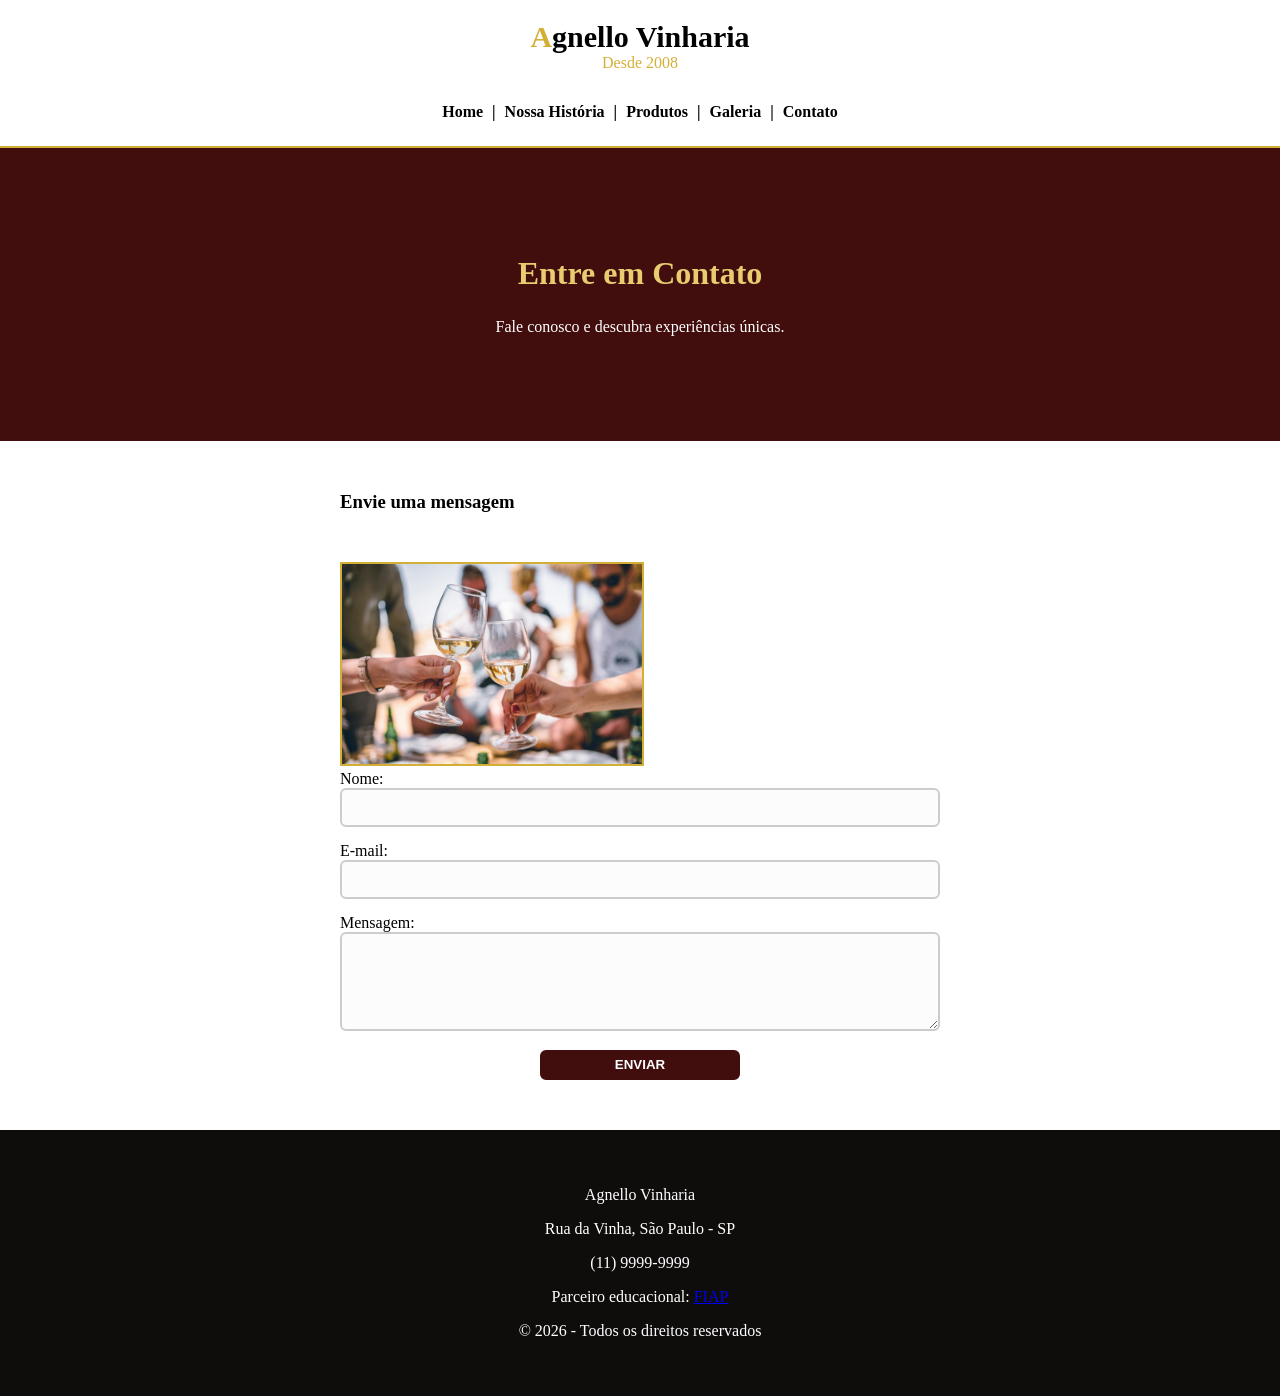
<file: src/pages/contato.html>
<!DOCTYPE html>
<html lang="pt-br">
<head>
    <meta charset="UTF-8">
    <title>Contato | Vinharia Agnello</title>
    <link rel="stylesheet" href="../css/style.css">
</head>
<body>

    <header>
        <h1>Agnello Vinharia</h1>
        <p>Desde 2008</p>

        <nav>
            <a href="../../index.html">Home</a> |
            <a href="historia.html">Nossa História</a> |
            <a href="produtos.html">Produtos</a> |
            <a href="galeria.html">Galeria</a> |
            <a href="contato.html">Contato</a>
        </nav>
    </header>

    <main>

        <section id="banner">
            <h2>Entre em Contato</h2>
            <p>Fale conosco e descubra experiências únicas.</p>
        </section>

        <section id="contato" style="max-width: 600px; margin: 50px auto; text-align: left;">
            
            <h3>Envie uma mensagem</h3>

            <img src="../assets/img/im7.jpg" style="width: 50%; margin-top: 30px; border:2px solid #d4af37;">

            <form>

                <!-- NOME -->
                <label for="nome">Nome:</label><br>
                <input type="text" id="nome" name="nome" style="width:100%; margin-bottom:15px;"><br>

                <!-- EMAIL -->
                <label for="email">E-mail:</label><br>
                <input type="email" id="email" name="email" style="width:100%; margin-bottom:15px;"><br>

                <!-- MENSAGEM -->
                <label for="mensagem">Mensagem:</label><br>
                <textarea id="mensagem" name="mensagem" rows="5" style="width:100%; margin-bottom:15px;"></textarea><br>

                <!-- BOTÃO -->
                <button type="submit">Enviar</button>

            </form>

        </section>

    </main>

    <footer>
        <p>Agnello Vinharia</p>
        <p>Rua da Vinha, São Paulo - SP</p>
        <p>(11) 9999-9999</p>
        <p>
            Parceiro educacional: 
            <a href="https://www.fiap.com.br" target="_blank" rel="noopener">
                FIAP
            </a>
        </p>
        <p>© 2026 - Todos os direitos reservados</p>
    </footer>

</body>
</html>
</file>
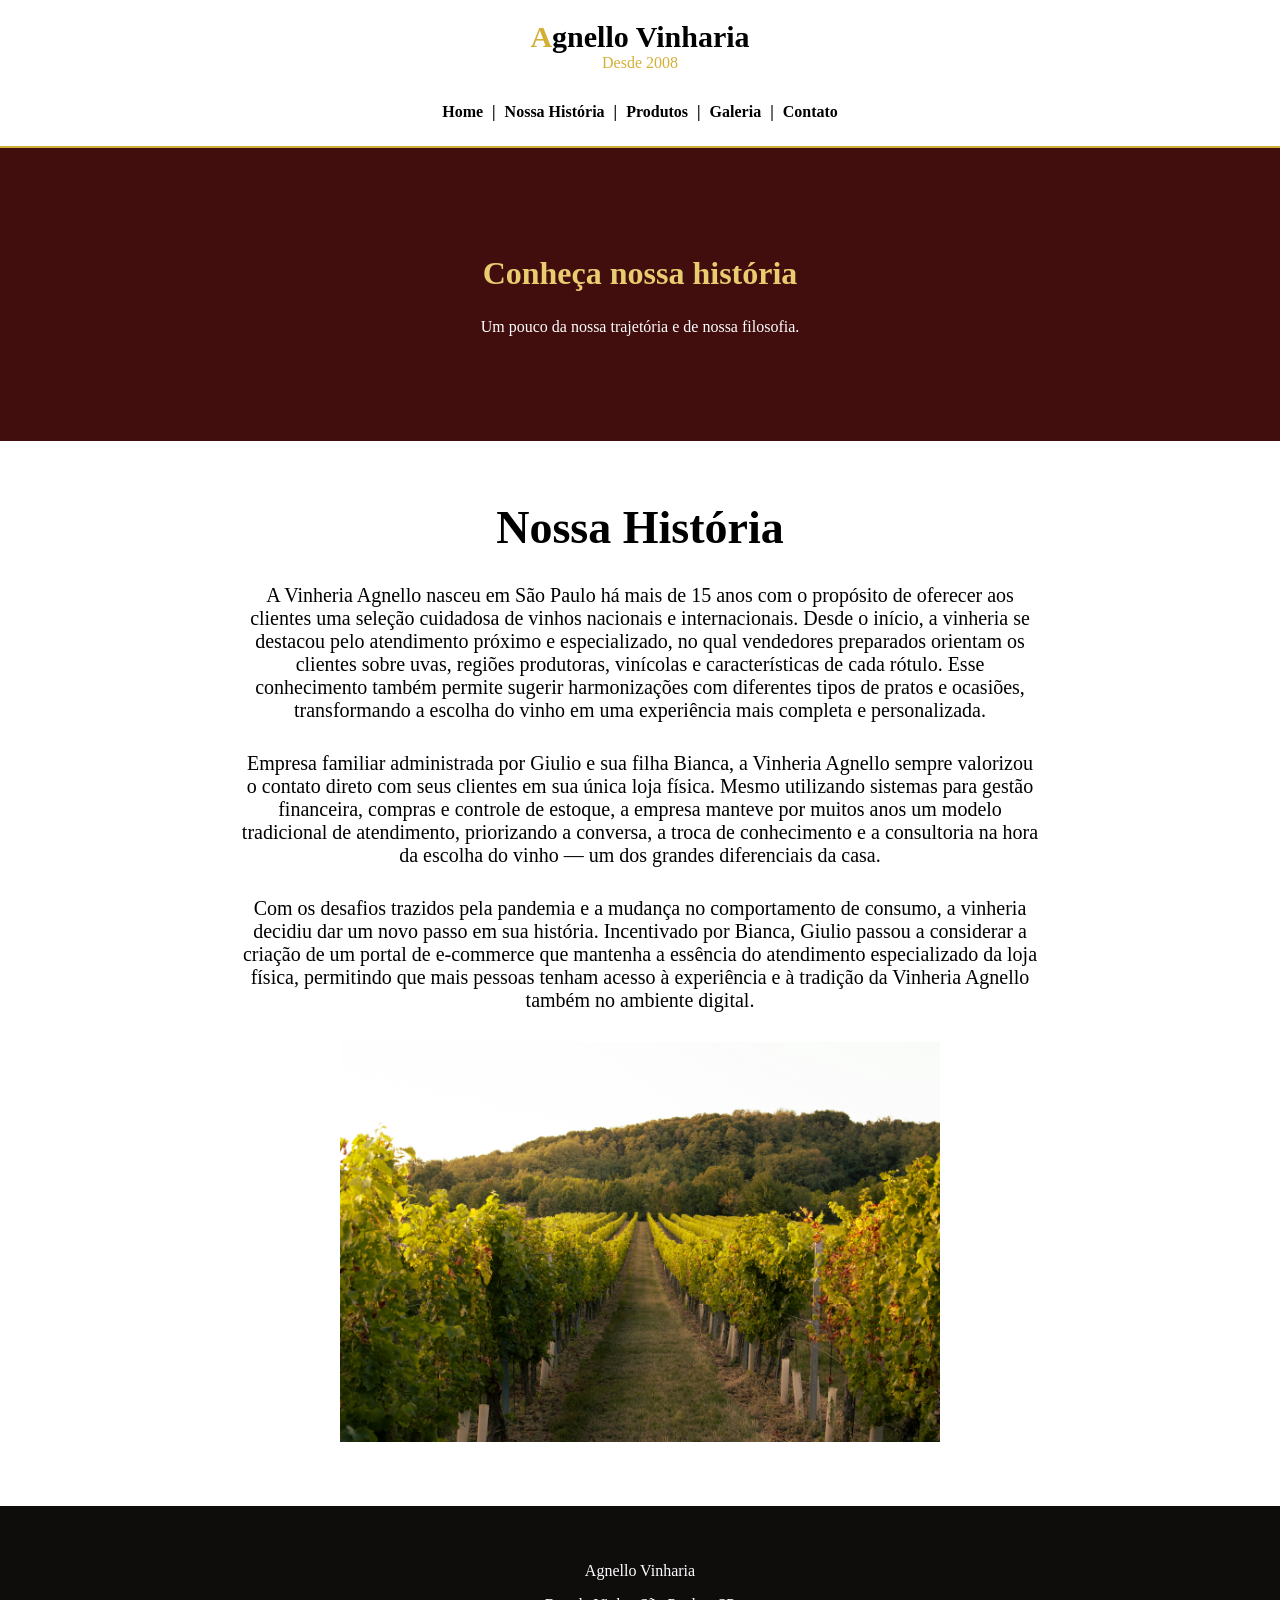
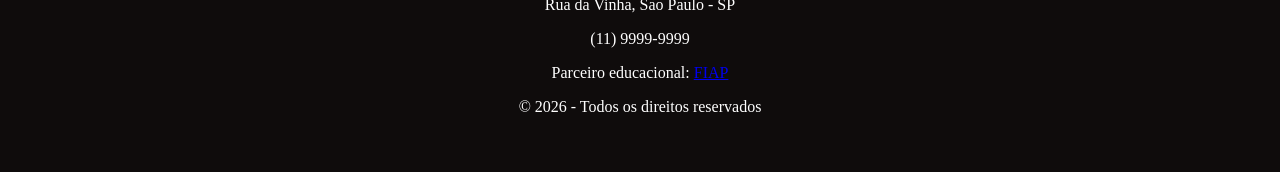
<file: src/pages/historia.html>
<!DOCTYPE html>
<html lang="pt-br">

<head>
    <meta charset="UTF-8">
    <title>Vinharia Agnello</title>
    <link rel="stylesheet" href="../css/style.css">
</head>

<body>

    <header>
        <h1>Agnello Vinharia</h1>
        <p>Desde 2008</p>

        <nav>
            <a href="../../index.html">Home</a> |
            <a href="historia.html">Nossa História</a> |
            <a href="produtos.html">Produtos</a> |
            <a href="galeria.html">Galeria</a> |
            <a href="contato.html">Contato</a>
        </nav>
    </header>

    <main>
        <section id="banner">
            <h2>Conheça nossa história</h2>
            <p>Um pouco da nossa trajetória e de nossa filosofia.</p>
        </section>

        <section id="sobre">
            <h3>Nossa História</h3>

            <p>
                A Vinheria Agnello nasceu em São Paulo há mais de 15 anos com o propósito de oferecer aos clientes uma
                seleção cuidadosa de vinhos nacionais e internacionais. Desde o início, a vinheria se destacou pelo
                atendimento próximo e especializado, no qual vendedores preparados orientam os clientes sobre uvas,
                regiões produtoras, vinícolas e características de cada rótulo. Esse conhecimento também permite sugerir
                harmonizações com diferentes tipos de pratos e ocasiões, transformando a escolha do vinho em uma
                experiência mais completa e personalizada.
            </p>
            <p>
                Empresa familiar administrada por Giulio e sua filha Bianca, a Vinheria Agnello sempre valorizou o
                contato
                direto com seus clientes em sua única loja física. Mesmo utilizando sistemas para gestão financeira,
                compras
                e controle de estoque, a empresa manteve por muitos anos um modelo tradicional de atendimento,
                priorizando a
                conversa, a troca de conhecimento e a consultoria na hora da escolha do vinho — um dos grandes
                diferenciais
                da casa.
            </p>

            <p>
                Com os desafios trazidos pela pandemia e a mudança no comportamento de consumo, a vinheria decidiu dar um
            novo passo em sua história. Incentivado por Bianca, Giulio passou a considerar a criação de um portal de
            e-commerce que mantenha a essência do atendimento especializado da loja física, permitindo que mais pessoas
            tenham acesso à experiência e à tradição da Vinheria Agnello também no ambiente digital.
            </p>

            <img src="../assets/img/imgg.jpg" alt="Vinharia Agnello" style="max-width: 600px; width: 100%">
            
        </section>
    </main>

    <footer>
        <p>Agnello Vinharia</p>
        <p>Rua da Vinha, São Paulo - SP</p>
        <p>(11) 9999-9999</p>
        <p>
            Parceiro educacional: 
            <a href="https://www.fiap.com.br" target="_blank" rel="noopener">
                FIAP
            </a>
        </p>
        <p>© 2026 - Todos os direitos reservados</p>
    </footer>

</body>

</html>
</file>
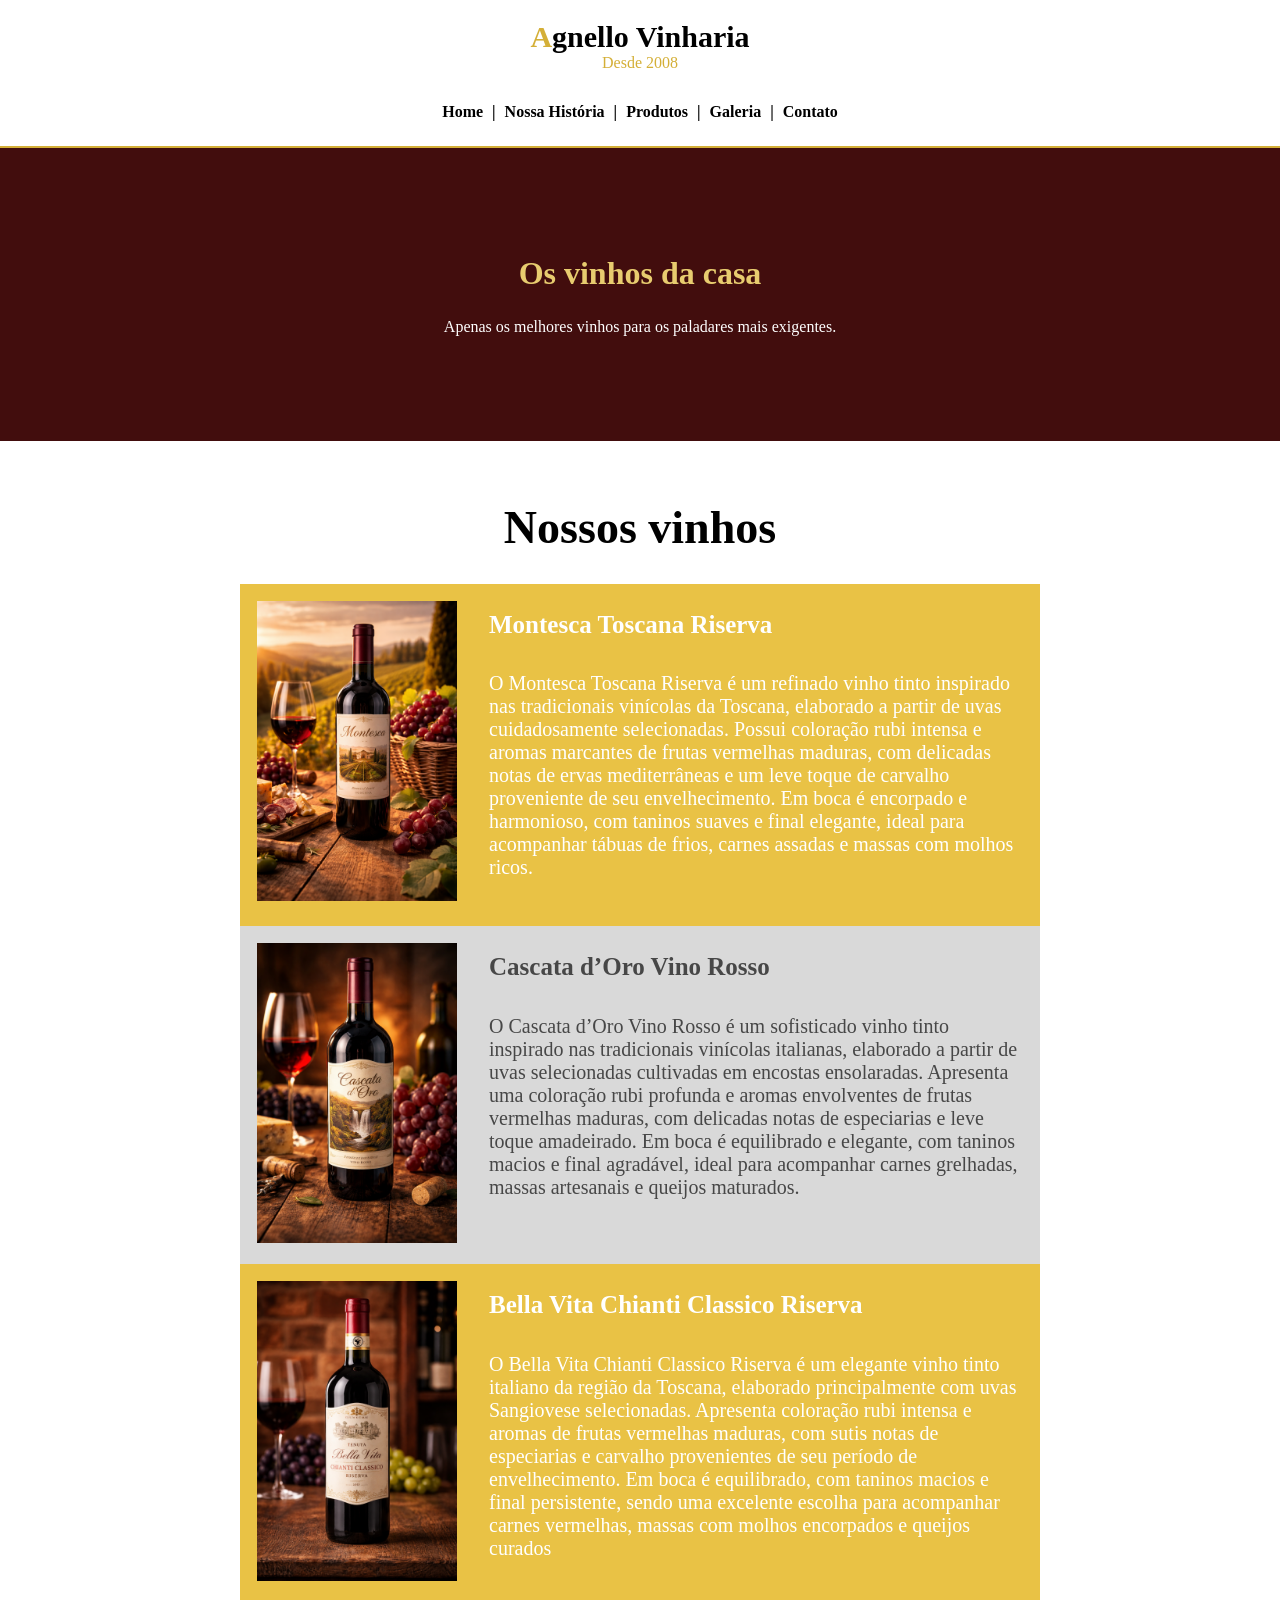
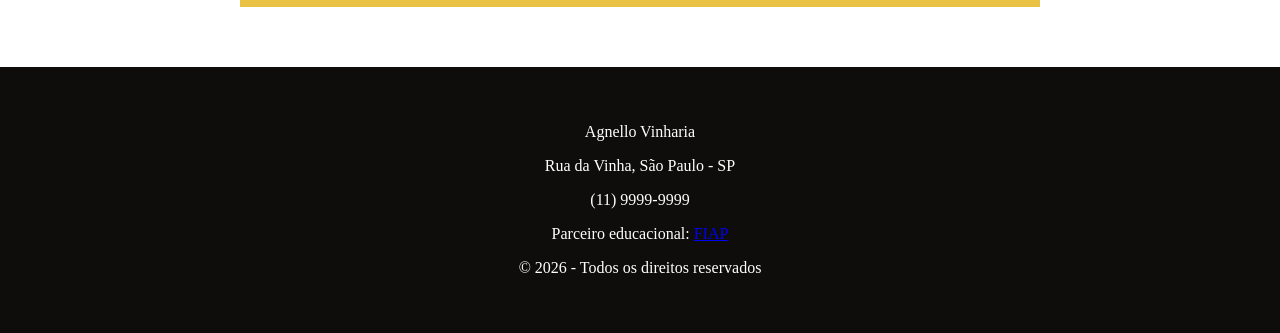
<file: src/pages/produtos.html>
<!DOCTYPE html>
<html lang="pt-br">

<head>
    <meta charset="UTF-8">
    <title>Vinharia Agnello</title>
    <link rel="stylesheet" href="../css/style.css">
</head>

<body>

    <header>
        <h1>Agnello Vinharia</h1>
        <p>Desde 2008</p>

        <nav>
            <a href="../../index.html">Home</a> |
            <a href="historia.html">Nossa História</a> |
            <a href="produtos.html">Produtos</a> |
            <a href="galeria.html">Galeria</a> |
            <a href="contato.html">Contato</a>
        </nav>
    </header>

    <main>
        <section id="banner">
            <h2>Os vinhos da casa</h2>
            <p>Apenas os melhores vinhos para os paladares mais exigentes.</p>
        </section>

        <section id="sobre">
            <h3>Nossos vinhos</h3>

            <section id="vinho">
                <table>
                    <tr>
                        <td class="imagem">
                            <img src="../assets/img/Montesca.png" alt="Montesca">
                        </td>

                        <td class="texto">
                            <h4>Montesca Toscana Riserva</h4>
                            <p>O Montesca Toscana Riserva é um refinado vinho tinto inspirado nas tradicionais vinícolas
                                da Toscana, elaborado a partir de uvas cuidadosamente selecionadas. Possui coloração
                                rubi intensa e aromas marcantes de frutas vermelhas maduras, com delicadas notas de
                                ervas mediterrâneas e um leve toque de carvalho proveniente de seu envelhecimento. Em
                                boca é encorpado e harmonioso, com taninos suaves e final elegante, ideal para
                                acompanhar tábuas de frios, carnes assadas e massas com molhos ricos.</p>
                        </td>
                    </tr>
                </table>
            </section>

            <section id="vinho2">
                <table>
                    <tr>
                        <td class="imagem">
                            <img src="../assets/img/Cascata d'Oro.png" alt="Cascata">
                        </td>

                        <td class="texto">
                            <h4>Cascata d’Oro Vino Rosso</h4>
                            <p>O Cascata d’Oro Vino Rosso é um sofisticado vinho tinto inspirado nas tradicionais
                                vinícolas italianas, elaborado a partir de uvas selecionadas cultivadas em encostas
                                ensolaradas. Apresenta uma coloração rubi profunda e aromas envolventes de frutas
                                vermelhas maduras, com delicadas notas de especiarias e leve toque amadeirado. Em boca é
                                equilibrado e elegante, com taninos macios e final agradável, ideal para acompanhar
                                carnes grelhadas, massas artesanais e queijos maturados.</p>
                        </td>
                    </tr>
                </table>
            </section>

            <section id="vinho">
                <table>
                    <tr>
                        <td class="imagem">
                            <img src="../assets/img/Bella Vita.png" alt="Montesca">
                        </td>

                        <td class="texto">
                            <h4>Bella Vita Chianti Classico Riserva</h4>
                            <p>O Bella Vita Chianti Classico Riserva é um elegante vinho tinto italiano da região da
                                Toscana, elaborado principalmente com uvas Sangiovese selecionadas. Apresenta coloração
                                rubi intensa e aromas de frutas vermelhas maduras, com sutis notas de especiarias e
                                carvalho provenientes de seu período de envelhecimento. Em boca é equilibrado, com
                                taninos macios e final persistente, sendo uma excelente escolha para acompanhar carnes
                                vermelhas, massas com molhos encorpados e queijos curados</p>
                        </td>
                    </tr>
                </table>
            </section>

        </section>
    </main>

    <footer>
        <p>Agnello Vinharia</p>
        <p>Rua da Vinha, São Paulo - SP</p>
        <p>(11) 9999-9999</p>
        <p>
            Parceiro educacional: 
            <a href="https://www.fiap.com.br" target="_blank" rel="noopener">
                FIAP
            </a>
        </p>
        <p>© 2026 - Todos os direitos reservados</p>
    </footer>

</body>

</html>
</file>
<file: src/css/style.css>
@import "./efeitos.css";





body {
    margin: 0;
    padding: 0;
    text-align: center;
}

header {
    padding: 0px 0px 10px 0px;
    border-bottom: 2px solid #d4af37;
}

header h1 {
    font-size: 30px;
    margin-bottom: 0px;
}

header h1::first-letter{
    color: #d4af37;
}

header p {
    color: #d4af37;
    margin-top: 0px;
}

nav {
    padding: 10px;
    font-weight: bold;
}

nav a {
    color: black;
    text-decoration: none;
    padding: 5px;
}

/* Banner */
#banner {
    background-color: #420d0d;
    color: white;
    padding: 80px 20px;
}

#banner h2 {
    font-size: 32px;
}

#banner::first-line{
    color: #e8cc6f;
}

#banner p {
    margin: 15px 0 25px 0;
}

#banner a {
    background-color: white;
    color: #420d0d;
    padding: 10px 25px;
    text-decoration: none;
}

/* Seção Sobre com tabela */
#sobre {
    margin: 60px auto;
    padding: 0 20px;
    max-width: 800px;
}

#sobre h3 {
    font-size: 46px;
    margin-bottom: 30px;
}

#sobre p {
    font-size: 20px;
    margin-bottom: 30px;
}

#sobre li {
    font-size: 20px;
}

/* Section Vinho */

#vinho{
    background-color: #e9c245;
    color: white;
    align-self: center;
}

#vinho2{
    background-color: #d9d9d9;
    color: rgb(71, 71, 71);
    align-self: center;
}

#vinho img{
    height: 300px;
    width: 200px;
}

#vinho2 img{
    height: 300px;
    width: 200px;
}

#vinho h4{
    font-size: 25px;
    margin-top: 10px;
}

#vinho2 h4{
    font-size: 25px;
    margin-top: 10px;
}

table {
    width: 100%;
}

td {
    padding: 15px;
    vertical-align: top;
}

.texto {
    text-align: left;
}

.imagem img {
    width: 100%;
    max-width: 400px;
}

/* Contato */

form button {
    display: block;
    margin: 0 auto;
    width: 200px;
    height: 30px;
}


/* Rodapé */
footer {
    background-color: #0f0c0c;
    color: white;
    padding: 40px 20px;
    margin-top: 50px;
}
</file>
